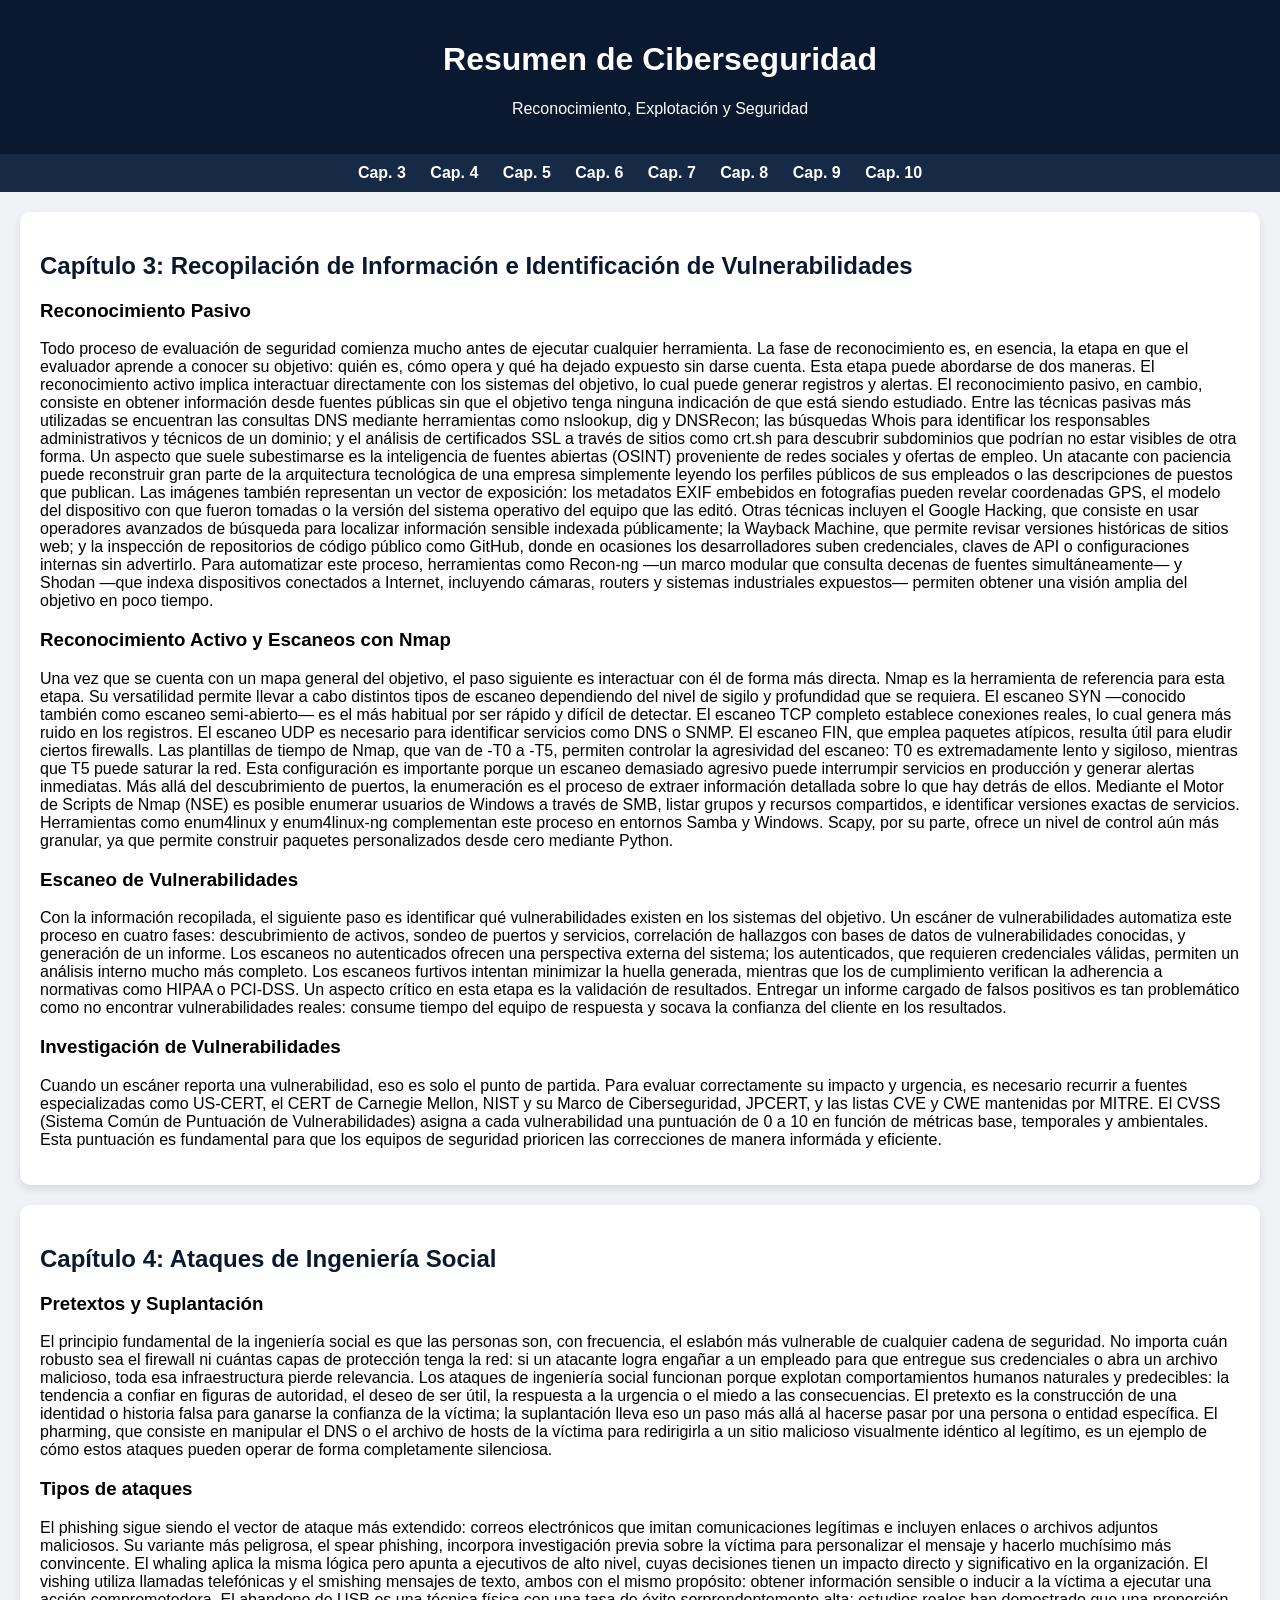
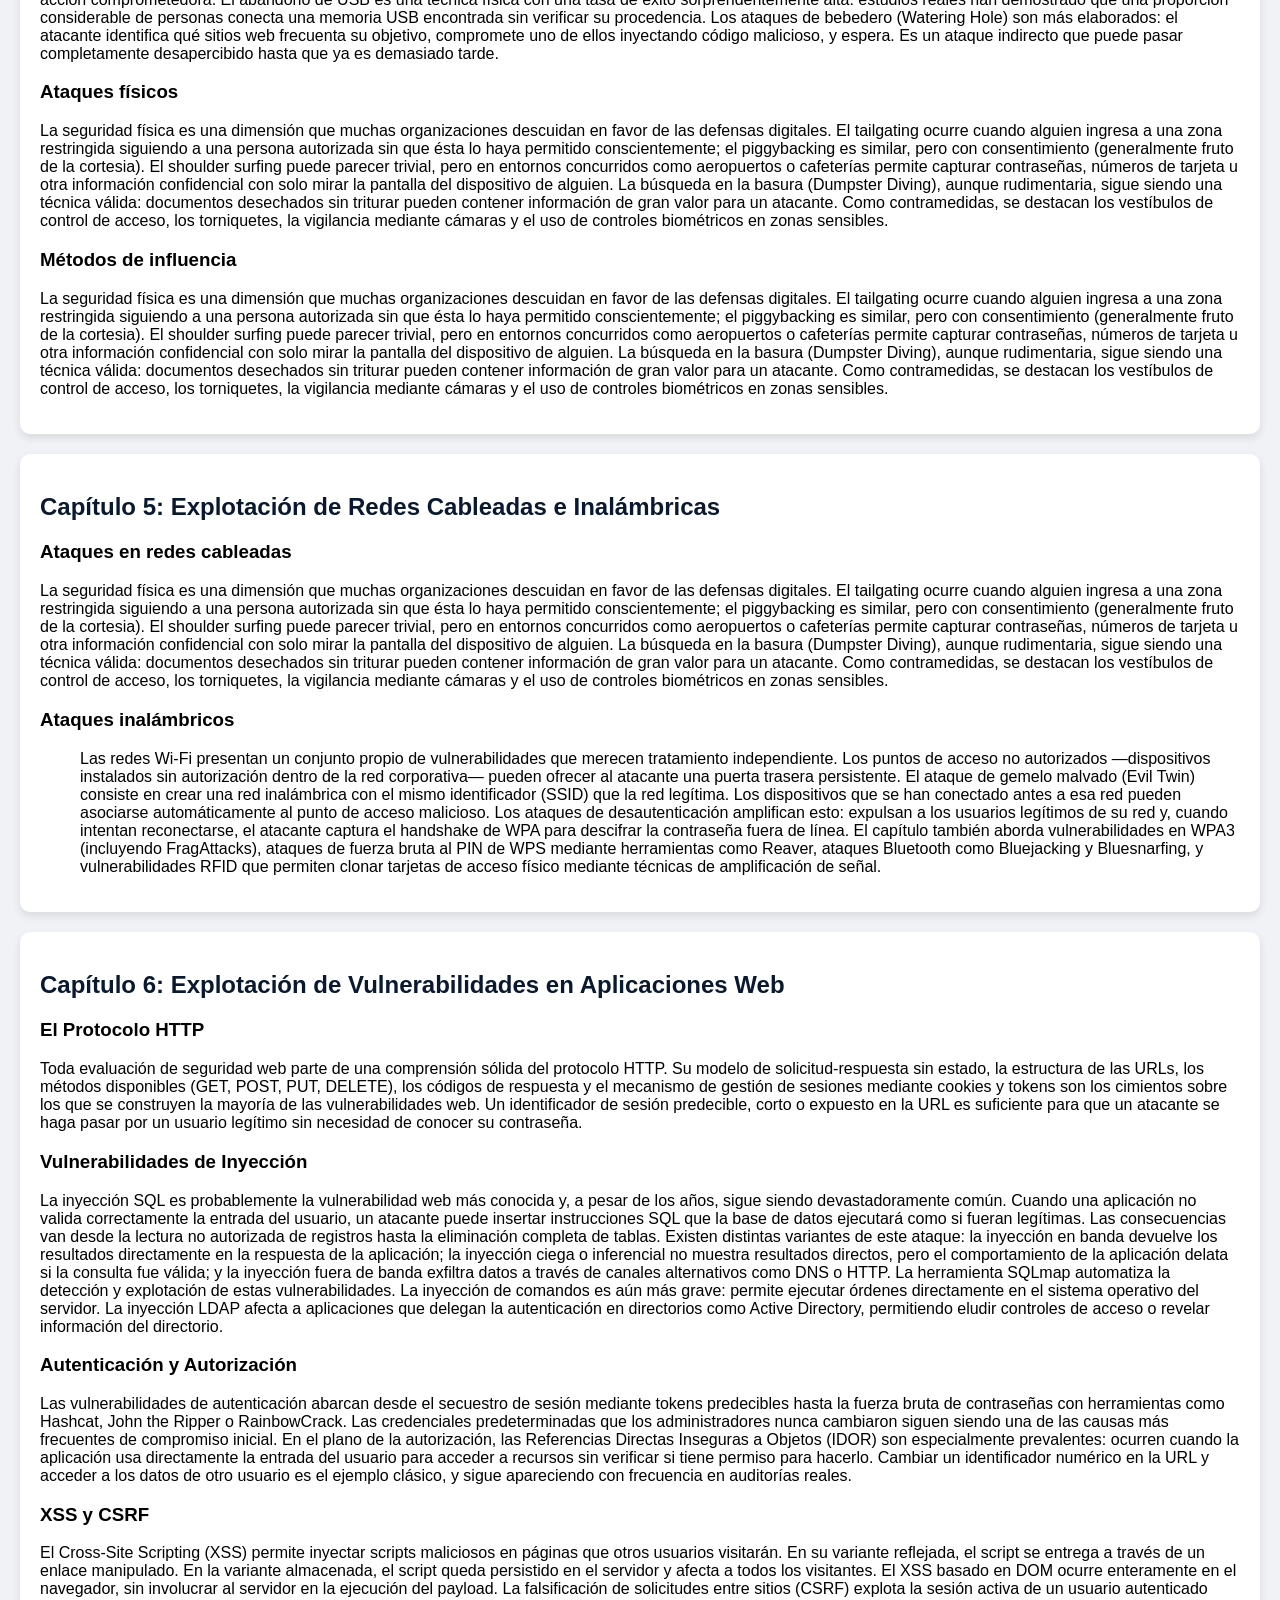
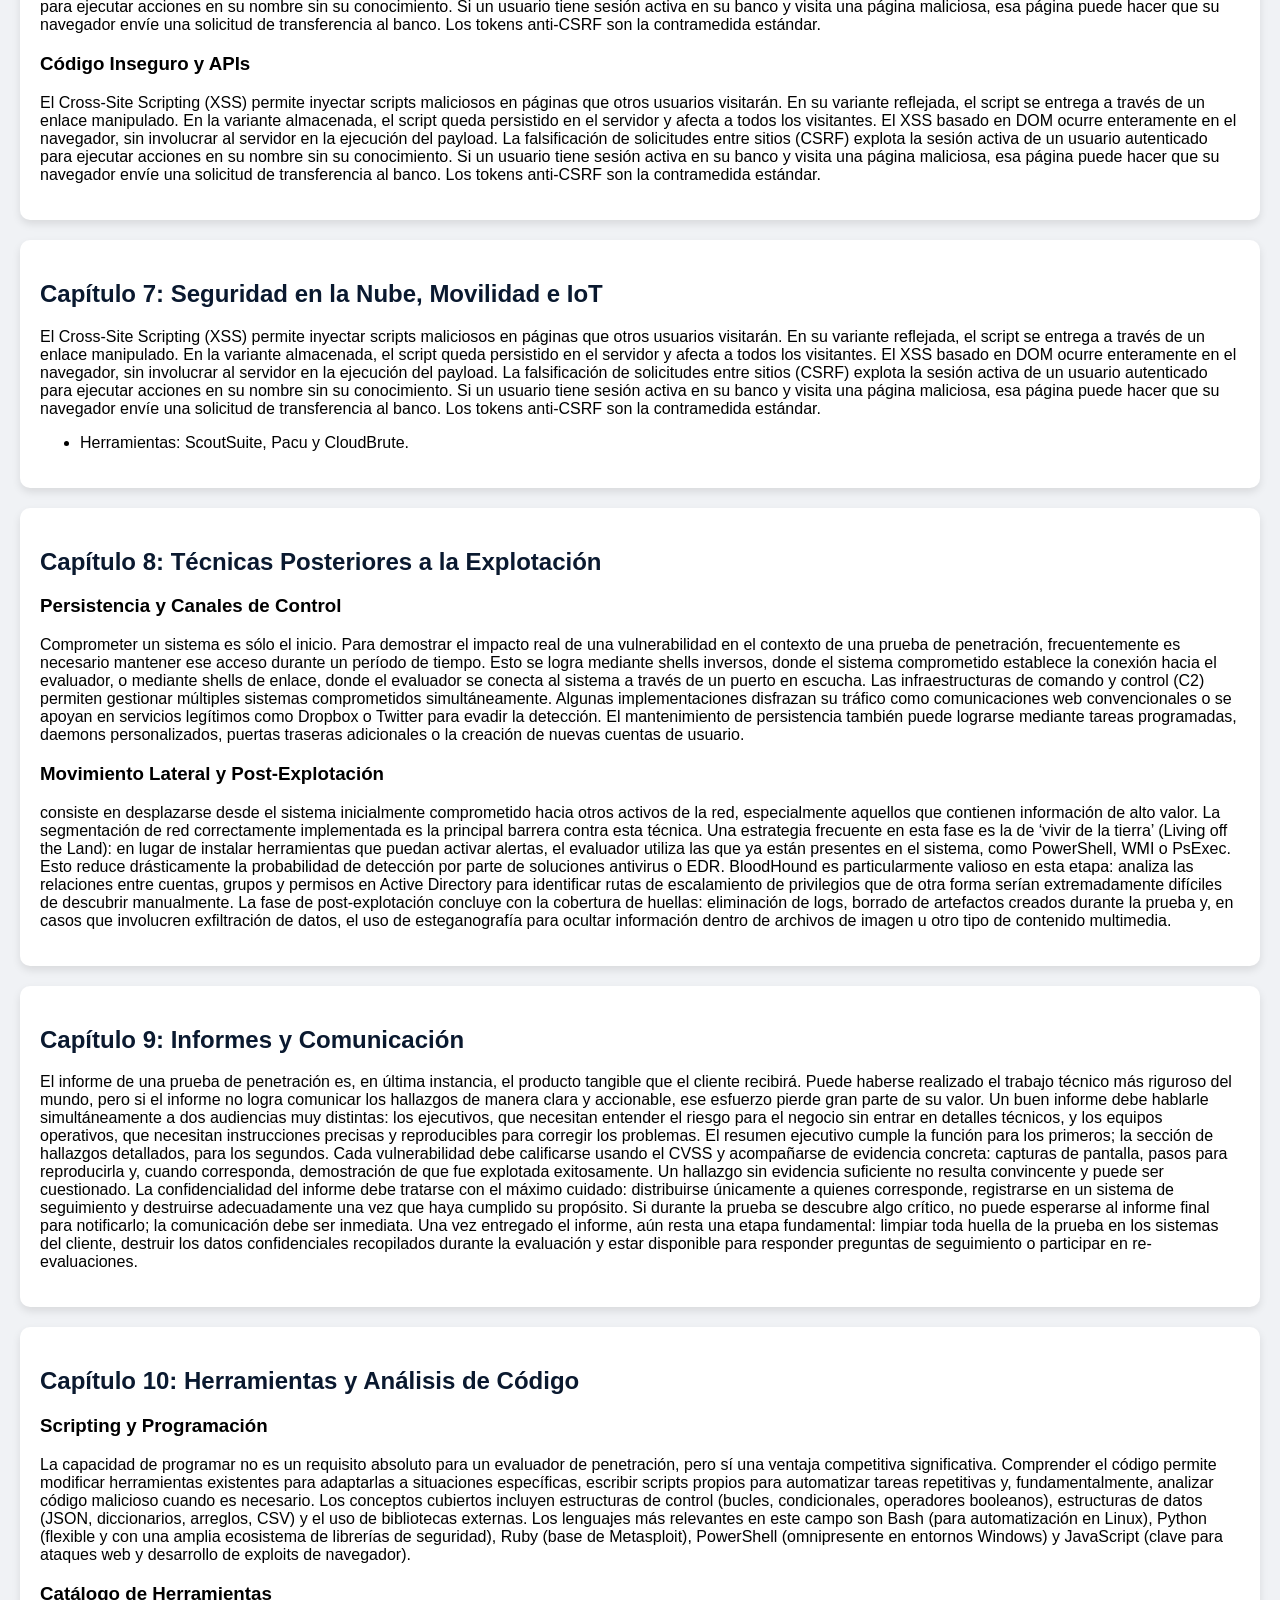
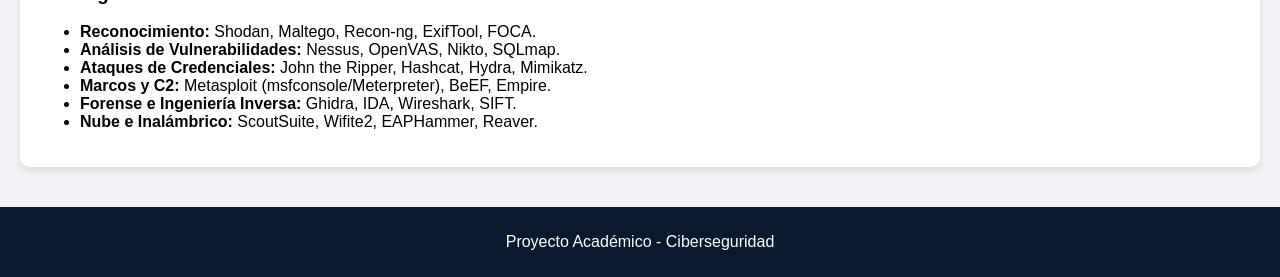
<file: index.html>
<!DOCTYPE html>
<html lang="es">
<head>
    <meta charset="UTF-8">
    <title>Resumen de Ciberseguridad</title>
    <link rel="stylesheet" href="styles.css">
</head>
<body>

<header>
    <h1>Resumen de Ciberseguridad</h1>
    <p>Reconocimiento, Explotación y Seguridad</p>
</header>

<nav>
    <a href="#cap3">Cap. 3</a>
    <a href="#cap4">Cap. 4</a>
    <a href="#cap5">Cap. 5</a>
    <a href="#cap6">Cap. 6</a>
    <a href="#cap7">Cap. 7</a>
    <a href="#cap8">Cap. 8</a>
    <a href="#cap9">Cap. 9</a>
    <a href="#cap10">Cap. 10</a>
</nav>

<main>

<section id="cap3" class="card">
    <h2>Capítulo 3: Recopilación de Información e Identificación de Vulnerabilidades</h2>

    <h3>Reconocimiento Pasivo</h3>
    <p>Todo proceso de evaluación de seguridad comienza mucho antes de ejecutar cualquier herramienta. La fase de reconocimiento es, en esencia, la etapa en que el evaluador aprende a conocer su objetivo: quién es, cómo opera y qué ha dejado expuesto sin darse cuenta.
Esta etapa puede abordarse de dos maneras. El reconocimiento activo implica interactuar directamente con los sistemas del objetivo, lo cual puede generar registros y alertas. El reconocimiento pasivo, en cambio, consiste en obtener información desde fuentes públicas sin que el objetivo tenga ninguna indicación de que está siendo estudiado.
Entre las técnicas pasivas más utilizadas se encuentran las consultas DNS mediante herramientas como nslookup, dig y DNSRecon; las búsquedas Whois para identificar los responsables administrativos y técnicos de un dominio; y el análisis de certificados SSL a través de sitios como crt.sh para descubrir subdominios que podrían no estar visibles de otra forma.
Un aspecto que suele subestimarse es la inteligencia de fuentes abiertas (OSINT) proveniente de redes sociales y ofertas de empleo. Un atacante con paciencia puede reconstruir gran parte de la arquitectura tecnológica de una empresa simplemente leyendo los perfiles públicos de sus empleados o las descripciones de puestos que publican. Las imágenes también representan un vector de exposición: los metadatos EXIF embebidos en fotografias pueden revelar coordenadas GPS, el modelo del dispositivo con que fueron tomadas o la versión del sistema operativo del equipo que las editó.
Otras técnicas incluyen el Google Hacking, que consiste en usar operadores avanzados de búsqueda para localizar información sensible indexada públicamente; la Wayback Machine, que permite revisar versiones históricas de sitios web; y la inspección de repositorios de código público como GitHub, donde en ocasiones los desarrolladores suben credenciales, claves de API o configuraciones internas sin advertirlo.
Para automatizar este proceso, herramientas como Recon-ng —un marco modular que consulta decenas de fuentes simultáneamente— y Shodan —que indexa dispositivos conectados a Internet, incluyendo cámaras, routers y sistemas industriales expuestos— permiten obtener una visión amplia del objetivo en poco tiempo.
</p>

   
    <h3>Reconocimiento Activo y Escaneos con Nmap</h3>
    <p>Una vez que se cuenta con un mapa general del objetivo, el paso siguiente es interactuar con él de forma más directa. Nmap es la herramienta de referencia para esta etapa. Su versatilidad permite llevar a cabo distintos tipos de escaneo dependiendo del nivel de sigilo y profundidad que se requiera.
El escaneo SYN —conocido también como escaneo semi-abierto— es el más habitual por ser rápido y difícil de detectar. El escaneo TCP completo establece conexiones reales, lo cual genera más ruido en los registros. El escaneo UDP es necesario para identificar servicios como DNS o SNMP. El escaneo FIN, que emplea paquetes atípicos, resulta útil para eludir ciertos firewalls.
Las plantillas de tiempo de Nmap, que van de -T0 a -T5, permiten controlar la agresividad del escaneo: T0 es extremadamente lento y sigiloso, mientras que T5 puede saturar la red. Esta configuración es importante porque un escaneo demasiado agresivo puede interrumpir servicios en producción y generar alertas inmediatas.
Más allá del descubrimiento de puertos, la enumeración es el proceso de extraer información detallada sobre lo que hay detrás de ellos. Mediante el Motor de Scripts de Nmap (NSE) es posible enumerar usuarios de Windows a través de SMB, listar grupos y recursos compartidos, e identificar versiones exactas de servicios.
Herramientas como enum4linux y enum4linux-ng complementan este proceso en entornos Samba y Windows. Scapy, por su parte, ofrece un nivel de control aún más granular, ya que permite construir paquetes personalizados desde cero mediante Python.
</p>
   

    <h3>Escaneo de Vulnerabilidades</h3>
    <p>Con la información recopilada, el siguiente paso es identificar qué vulnerabilidades existen en los sistemas del objetivo. Un escáner de vulnerabilidades automatiza este proceso en cuatro fases: descubrimiento de activos, sondeo de puertos y servicios, correlación de hallazgos con bases de datos de vulnerabilidades conocidas, y generación de un informe.
Los escaneos no autenticados ofrecen una perspectiva externa del sistema; los autenticados, que requieren credenciales válidas, permiten un análisis interno mucho más completo. Los escaneos furtivos intentan minimizar la huella generada, mientras que los de cumplimiento verifican la adherencia a normativas como HIPAA o PCI-DSS.
Un aspecto crítico en esta etapa es la validación de resultados. Entregar un informe cargado de falsos positivos es tan problemático como no encontrar vulnerabilidades reales: consume tiempo del equipo de respuesta y socava la confianza del cliente en los resultados.
</p>


    <h3>Investigación de Vulnerabilidades</h3>
    <p>Cuando un escáner reporta una vulnerabilidad, eso es solo el punto de partida. Para evaluar correctamente su impacto y urgencia, es necesario recurrir a fuentes especializadas como US-CERT, el CERT de Carnegie Mellon, NIST y su Marco de Ciberseguridad, JPCERT, y las listas CVE y CWE mantenidas por MITRE.
El CVSS (Sistema Común de Puntuación de Vulnerabilidades) asigna a cada vulnerabilidad una puntuación de 0 a 10 en función de métricas base, temporales y ambientales. Esta puntuación es fundamental para que los equipos de seguridad prioricen las correcciones de manera informáda y eficiente.
</p>

</section>

<section id="cap4" class="card">
    <h2>Capítulo 4: Ataques de Ingeniería Social</h2>

    <h3>Pretextos y Suplantación</h3>
    <p>El principio fundamental de la ingeniería social es que las personas son, con frecuencia, el eslabón más vulnerable de cualquier cadena de seguridad. No importa cuán robusto sea el firewall ni cuántas capas de protección tenga la red: si un atacante logra engañar a un empleado para que entregue sus credenciales o abra un archivo malicioso, toda esa infraestructura pierde relevancia.
Los ataques de ingeniería social funcionan porque explotan comportamientos humanos naturales y predecibles: la tendencia a confiar en figuras de autoridad, el deseo de ser útil, la respuesta a la urgencia o el miedo a las consecuencias. El pretexto es la construcción de una identidad o historia falsa para ganarse la confianza de la víctima; la suplantación lleva eso un paso más allá al hacerse pasar por una persona o entidad específica.
El pharming, que consiste en manipular el DNS o el archivo de hosts de la víctima para redirigirla a un sitio malicioso visualmente idéntico al legítimo, es un ejemplo de cómo estos ataques pueden operar de forma completamente silenciosa.</p>
   

    <h3>Tipos de ataques</h3>
<p>El phishing sigue siendo el vector de ataque más extendido: correos electrónicos que imitan comunicaciones legítimas e incluyen enlaces o archivos adjuntos maliciosos. Su variante más peligrosa, el spear phishing, incorpora investigación previa sobre la víctima para personalizar el mensaje y hacerlo muchísimo más convincente. El whaling aplica la misma lógica pero apunta a ejecutivos de alto nivel, cuyas decisiones tienen un impacto directo y significativo en la organización.
El vishing utiliza llamadas telefónicas y el smishing mensajes de texto, ambos con el mismo propósito: obtener información sensible o inducir a la víctima a ejecutar una acción comprometedora. El abandono de USB es una técnica física con una tasa de éxito sorprendentemente alta: estudios reales han demostrado que una proporción considerable de personas conecta una memoria USB encontrada sin verificar su procedencia.
Los ataques de bebedero (Watering Hole) son más elaborados: el atacante identifica qué sitios web frecuenta su objetivo, compromete uno de ellos inyectando código malicioso, y espera. Es un ataque indirecto que puede pasar completamente desapercibido hasta que ya es demasiado tarde.
</p>

    <h3>Ataques físicos</h3>
<p>La seguridad física es una dimensión que muchas organizaciones descuidan en favor de las defensas digitales. El tailgating ocurre cuando alguien ingresa a una zona restringida siguiendo a una persona autorizada sin que ésta lo haya permitido conscientemente; el piggybacking es similar, pero con consentimiento (generalmente fruto de la cortesia).
El shoulder surfing puede parecer trivial, pero en entornos concurridos como aeropuertos o cafeterías permite capturar contraseñas, números de tarjeta u otra información confidencial con solo mirar la pantalla del dispositivo de alguien. La búsqueda en la basura (Dumpster Diving), aunque rudimentaria, sigue siendo una técnica válida: documentos desechados sin triturar pueden contener información de gran valor para un atacante.
Como contramedidas, se destacan los vestíbulos de control de acceso, los torniquetes, la vigilancia mediante cámaras y el uso de controles biométricos en zonas sensibles.</p>

    <h3>Métodos de influencia</h3>
  <p>La seguridad física es una dimensión que muchas organizaciones descuidan en favor de las defensas digitales. El tailgating ocurre cuando alguien ingresa a una zona restringida siguiendo a una persona autorizada sin que ésta lo haya permitido conscientemente; el piggybacking es similar, pero con consentimiento (generalmente fruto de la cortesia).
El shoulder surfing puede parecer trivial, pero en entornos concurridos como aeropuertos o cafeterías permite capturar contraseñas, números de tarjeta u otra información confidencial con solo mirar la pantalla del dispositivo de alguien. La búsqueda en la basura (Dumpster Diving), aunque rudimentaria, sigue siendo una técnica válida: documentos desechados sin triturar pueden contener información de gran valor para un atacante.
Como contramedidas, se destacan los vestíbulos de control de acceso, los torniquetes, la vigilancia mediante cámaras y el uso de controles biométricos en zonas sensibles.
</p>
</section>

<section id="cap5" class="card">
    <h2>Capítulo 5: Explotación de Redes Cableadas e Inalámbricas</h2>

    <h3>Ataques en redes cableadas</h3>
<p>La seguridad física es una dimensión que muchas organizaciones descuidan en favor de las defensas digitales. El tailgating ocurre cuando alguien ingresa a una zona restringida siguiendo a una persona autorizada sin que ésta lo haya permitido conscientemente; el piggybacking es similar, pero con consentimiento (generalmente fruto de la cortesia).
El shoulder surfing puede parecer trivial, pero en entornos concurridos como aeropuertos o cafeterías permite capturar contraseñas, números de tarjeta u otra información confidencial con solo mirar la pantalla del dispositivo de alguien. La búsqueda en la basura (Dumpster Diving), aunque rudimentaria, sigue siendo una técnica válida: documentos desechados sin triturar pueden contener información de gran valor para un atacante.
Como contramedidas, se destacan los vestíbulos de control de acceso, los torniquetes, la vigilancia mediante cámaras y el uso de controles biométricos en zonas sensibles.
</p>
 
    <h3>Ataques inalámbricos</h3>
    <ul>
    <p>Las redes Wi-Fi presentan un conjunto propio de vulnerabilidades que merecen tratamiento independiente. Los puntos de acceso no autorizados —dispositivos instalados sin autorización dentro de la red corporativa— pueden ofrecer al atacante una puerta trasera persistente.
El ataque de gemelo malvado (Evil Twin) consiste en crear una red inalámbrica con el mismo identificador (SSID) que la red legítima. Los dispositivos que se han conectado antes a esa red pueden asociarse automáticamente al punto de acceso malicioso. Los ataques de desautenticación amplifican esto: expulsan a los usuarios legítimos de su red y, cuando intentan reconectarse, el atacante captura el handshake de WPA para descifrar la contraseña fuera de línea.
El capítulo también aborda vulnerabilidades en WPA3 (incluyendo FragAttacks), ataques de fuerza bruta al PIN de WPS mediante herramientas como Reaver, ataques Bluetooth como Bluejacking y Bluesnarfing, y vulnerabilidades RFID que permiten clonar tarjetas de acceso físico mediante técnicas de amplificación de señal.
</p>
</section>

<section id="cap6" class="card">
    <h2>Capítulo 6: Explotación de Vulnerabilidades en Aplicaciones Web</h2>

    <h3>El Protocolo HTTP </h3>
<p>Toda evaluación de seguridad web parte de una comprensión sólida del protocolo HTTP. Su modelo de solicitud-respuesta sin estado, la estructura de las URLs, los métodos disponibles (GET, POST, PUT, DELETE), los códigos de respuesta y el mecanismo de gestión de sesiones mediante cookies y tokens son los cimientos sobre los que se construyen la mayoría de las vulnerabilidades web. Un identificador de sesión predecible, corto o expuesto en la URL es suficiente para que un atacante se haga pasar por un usuario legítimo sin necesidad de conocer su contraseña.</p>
    <h3>Vulnerabilidades de Inyección</h3>
    <p>La inyección SQL es probablemente la vulnerabilidad web más conocida y, a pesar de los años, sigue siendo devastadoramente común. Cuando una aplicación no valida correctamente la entrada del usuario, un atacante puede insertar instrucciones SQL que la base de datos ejecutará como si fueran legítimas. Las consecuencias van desde la lectura no autorizada de registros hasta la eliminación completa de tablas.
Existen distintas variantes de este ataque: la inyección en banda devuelve los resultados directamente en la respuesta de la aplicación; la inyección ciega o inferencial no muestra resultados directos, pero el comportamiento de la aplicación delata si la consulta fue válida; y la inyección fuera de banda exfiltra datos a través de canales alternativos como DNS o HTTP. La herramienta SQLmap automatiza la detección y explotación de estas vulnerabilidades.
La inyección de comandos es aún más grave: permite ejecutar órdenes directamente en el sistema operativo del servidor. La inyección LDAP afecta a aplicaciones que delegan la autenticación en directorios como Active Directory, permitiendo eludir controles de acceso o revelar información del directorio.
</p>

    <h3>Autenticación y Autorización</h3>
    <p>Las vulnerabilidades de autenticación abarcan desde el secuestro de sesión mediante tokens predecibles hasta la fuerza bruta de contraseñas con herramientas como Hashcat, John the Ripper o RainbowCrack. Las credenciales predeterminadas que los administradores nunca cambiaron siguen siendo una de las causas más frecuentes de compromiso inicial.
En el plano de la autorización, las Referencias Directas Inseguras a Objetos (IDOR) son especialmente prevalentes: ocurren cuando la aplicación usa directamente la entrada del usuario para acceder a recursos sin verificar si tiene permiso para hacerlo. Cambiar un identificador numérico en la URL y acceder a los datos de otro usuario es el ejemplo clásico, y sigue apareciendo con frecuencia en auditorías reales.
</p>

    <h3>XSS y CSRF</h3>
   <p>El Cross-Site Scripting (XSS) permite inyectar scripts maliciosos en páginas que otros usuarios visitarán. En su variante reflejada, el script se entrega a través de un enlace manipulado. En la variante almacenada, el script queda persistido en el servidor y afecta a todos los visitantes. El XSS basado en DOM ocurre enteramente en el navegador, sin involucrar al servidor en la ejecución del payload.
La falsificación de solicitudes entre sitios (CSRF) explota la sesión activa de un usuario autenticado para ejecutar acciones en su nombre sin su conocimiento. Si un usuario tiene sesión activa en su banco y visita una página maliciosa, esa página puede hacer que su navegador envíe una solicitud de transferencia al banco. Los tokens anti-CSRF son la contramedida estándar.</p>

    <h3>Código Inseguro y APIs</h3>
    <p>El Cross-Site Scripting (XSS) permite inyectar scripts maliciosos en páginas que otros usuarios visitarán. En su variante reflejada, el script se entrega a través de un enlace manipulado. En la variante almacenada, el script queda persistido en el servidor y afecta a todos los visitantes. El XSS basado en DOM ocurre enteramente en el navegador, sin involucrar al servidor en la ejecución del payload.
La falsificación de solicitudes entre sitios (CSRF) explota la sesión activa de un usuario autenticado para ejecutar acciones en su nombre sin su conocimiento. Si un usuario tiene sesión activa en su banco y visita una página maliciosa, esa página puede hacer que su navegador envíe una solicitud de transferencia al banco. Los tokens anti-CSRF son la contramedida estándar.
</p>
</section>

<section id="cap7" class="card">
    <h2>Capítulo 7: Seguridad en la Nube, Movilidad e IoT</h2>
    <p>El Cross-Site Scripting (XSS) permite inyectar scripts maliciosos en páginas que otros usuarios visitarán. En su variante reflejada, el script se entrega a través de un enlace manipulado. En la variante almacenada, el script queda persistido en el servidor y afecta a todos los visitantes. El XSS basado en DOM ocurre enteramente en el navegador, sin involucrar al servidor en la ejecución del payload.
La falsificación de solicitudes entre sitios (CSRF) explota la sesión activa de un usuario autenticado para ejecutar acciones en su nombre sin su conocimiento. Si un usuario tiene sesión activa en su banco y visita una página maliciosa, esa página puede hacer que su navegador envíe una solicitud de transferencia al banco. Los tokens anti-CSRF son la contramedida estándar.
</p>
    <ul>
        <li>Herramientas: ScoutSuite, Pacu y CloudBrute.</li>
    </ul>
</section>

<section id="cap8" class="card">
    <h2>Capítulo 8: Técnicas Posteriores a la Explotación</h2>

    <h3>Persistencia y Canales de Control</h3>
    <p>Comprometer un sistema es sólo el inicio. Para demostrar el impacto real de una vulnerabilidad en el contexto de una prueba de penetración, frecuentemente es necesario mantener ese acceso durante un período de tiempo. Esto se logra mediante shells inversos, donde el sistema comprometido establece la conexión hacia el evaluador, o mediante shells de enlace, donde el evaluador se conecta al sistema a través de un puerto en escucha.
Las infraestructuras de comando y control (C2) permiten gestionar múltiples sistemas comprometidos simultáneamente. Algunas implementaciones disfrazan su tráfico como comunicaciones web convencionales o se apoyan en servicios legítimos como Dropbox o Twitter para evadir la detección. El mantenimiento de persistencia también puede lograrse mediante tareas programadas, daemons personalizados, puertas traseras adicionales o la creación de nuevas cuentas de usuario.
</p>
    <h3>Movimiento Lateral y Post-Explotación</h3>
    <p>consiste en desplazarse desde el sistema inicialmente comprometido hacia otros activos de la red, especialmente aquellos que contienen información de alto valor. La segmentación de red correctamente implementada es la principal barrera contra esta técnica.
Una estrategia frecuente en esta fase es la de ‘vivir de la tierra’ (Living off the Land): en lugar de instalar herramientas que puedan activar alertas, el evaluador utiliza las que ya están presentes en el sistema, como PowerShell, WMI o PsExec. Esto reduce drásticamente la probabilidad de detección por parte de soluciones antivirus o EDR.
BloodHound es particularmente valioso en esta etapa: analiza las relaciones entre cuentas, grupos y permisos en Active Directory para identificar rutas de escalamiento de privilegios que de otra forma serían extremadamente difíciles de descubrir manualmente. La fase de post-explotación concluye con la cobertura de huellas: eliminación de logs, borrado de artefactos creados durante la prueba y, en casos que involucren exfiltración de datos, el uso de esteganografía para ocultar información dentro de archivos de imagen u otro tipo de contenido multimedia.
</p>
</section>

<section id="cap9" class="card">
    <h2>Capítulo 9: Informes y Comunicación</h2>
    <p>El informe de una prueba de penetración es, en última instancia, el producto tangible que el cliente recibirá. Puede haberse realizado el trabajo técnico más riguroso del mundo, pero si el informe no logra comunicar los hallazgos de manera clara y accionable, ese esfuerzo pierde gran parte de su valor.
Un buen informe debe hablarle simultáneamente a dos audiencias muy distintas: los ejecutivos, que necesitan entender el riesgo para el negocio sin entrar en detalles técnicos, y los equipos operativos, que necesitan instrucciones precisas y reproducibles para corregir los problemas. El resumen ejecutivo cumple la función para los primeros; la sección de hallazgos detallados, para los segundos.
Cada vulnerabilidad debe calificarse usando el CVSS y acompañarse de evidencia concreta: capturas de pantalla, pasos para reproducirla y, cuando corresponda, demostración de que fue explotada exitosamente. Un hallazgo sin evidencia suficiente no resulta convincente y puede ser cuestionado.
La confidencialidad del informe debe tratarse con el máximo cuidado: distribuirse únicamente a quienes corresponde, registrarse en un sistema de seguimiento y destruirse adecuadamente una vez que haya cumplido su propósito. Si durante la prueba se descubre algo crítico, no puede esperarse al informe final para notificarlo; la comunicación debe ser inmediata.
Una vez entregado el informe, aún resta una etapa fundamental: limpiar toda huella de la prueba en los sistemas del cliente, destruir los datos confidenciales recopilados durante la evaluación y estar disponible para responder preguntas de seguimiento o participar en re-evaluaciones.
</p>
</section>

<section id="cap10" class="card">
    <h2>Capítulo 10: Herramientas y Análisis de Código</h2>

    <h3>Scripting y Programación</h3>
    <p>La capacidad de programar no es un requisito absoluto para un evaluador de penetración, pero sí una ventaja competitiva significativa. Comprender el código permite modificar herramientas existentes para adaptarlas a situaciones específicas, escribir scripts propios para automatizar tareas repetitivas y, fundamentalmente, analizar código malicioso cuando es necesario.
Los conceptos cubiertos incluyen estructuras de control (bucles, condicionales, operadores booleanos), estructuras de datos (JSON, diccionarios, arreglos, CSV) y el uso de bibliotecas externas. Los lenguajes más relevantes en este campo son Bash (para automatización en Linux), Python (flexible y con una amplia ecosistema de librerías de seguridad), Ruby (base de Metasploit), PowerShell (omnipresente en entornos Windows) y JavaScript (clave para ataques web y desarrollo de exploits de navegador).
</p>
    <h3>Catálogo de Herramientas</h3>
    <ul>
        <li><strong>Reconocimiento:</strong> Shodan, Maltego, Recon-ng, ExifTool, FOCA.</li>
        <li><strong>Análisis de Vulnerabilidades:</strong> Nessus, OpenVAS, Nikto, SQLmap.</li>
        <li><strong>Ataques de Credenciales:</strong> John the Ripper, Hashcat, Hydra, Mimikatz.</li>
        <li><strong>Marcos y C2:</strong> Metasploit (msfconsole/Meterpreter), BeEF, Empire.</li>
        <li><strong>Forense e Ingeniería Inversa:</strong> Ghidra, IDA, Wireshark, SIFT.</li>
        <li><strong>Nube e Inalámbrico:</strong> ScoutSuite, Wifite2, EAPHammer, Reaver.</li>
    </ul>
</section>

</main>

<footer>
    <p>Proyecto Académico - Ciberseguridad</p>
</footer>

</body>
</html>
</file>
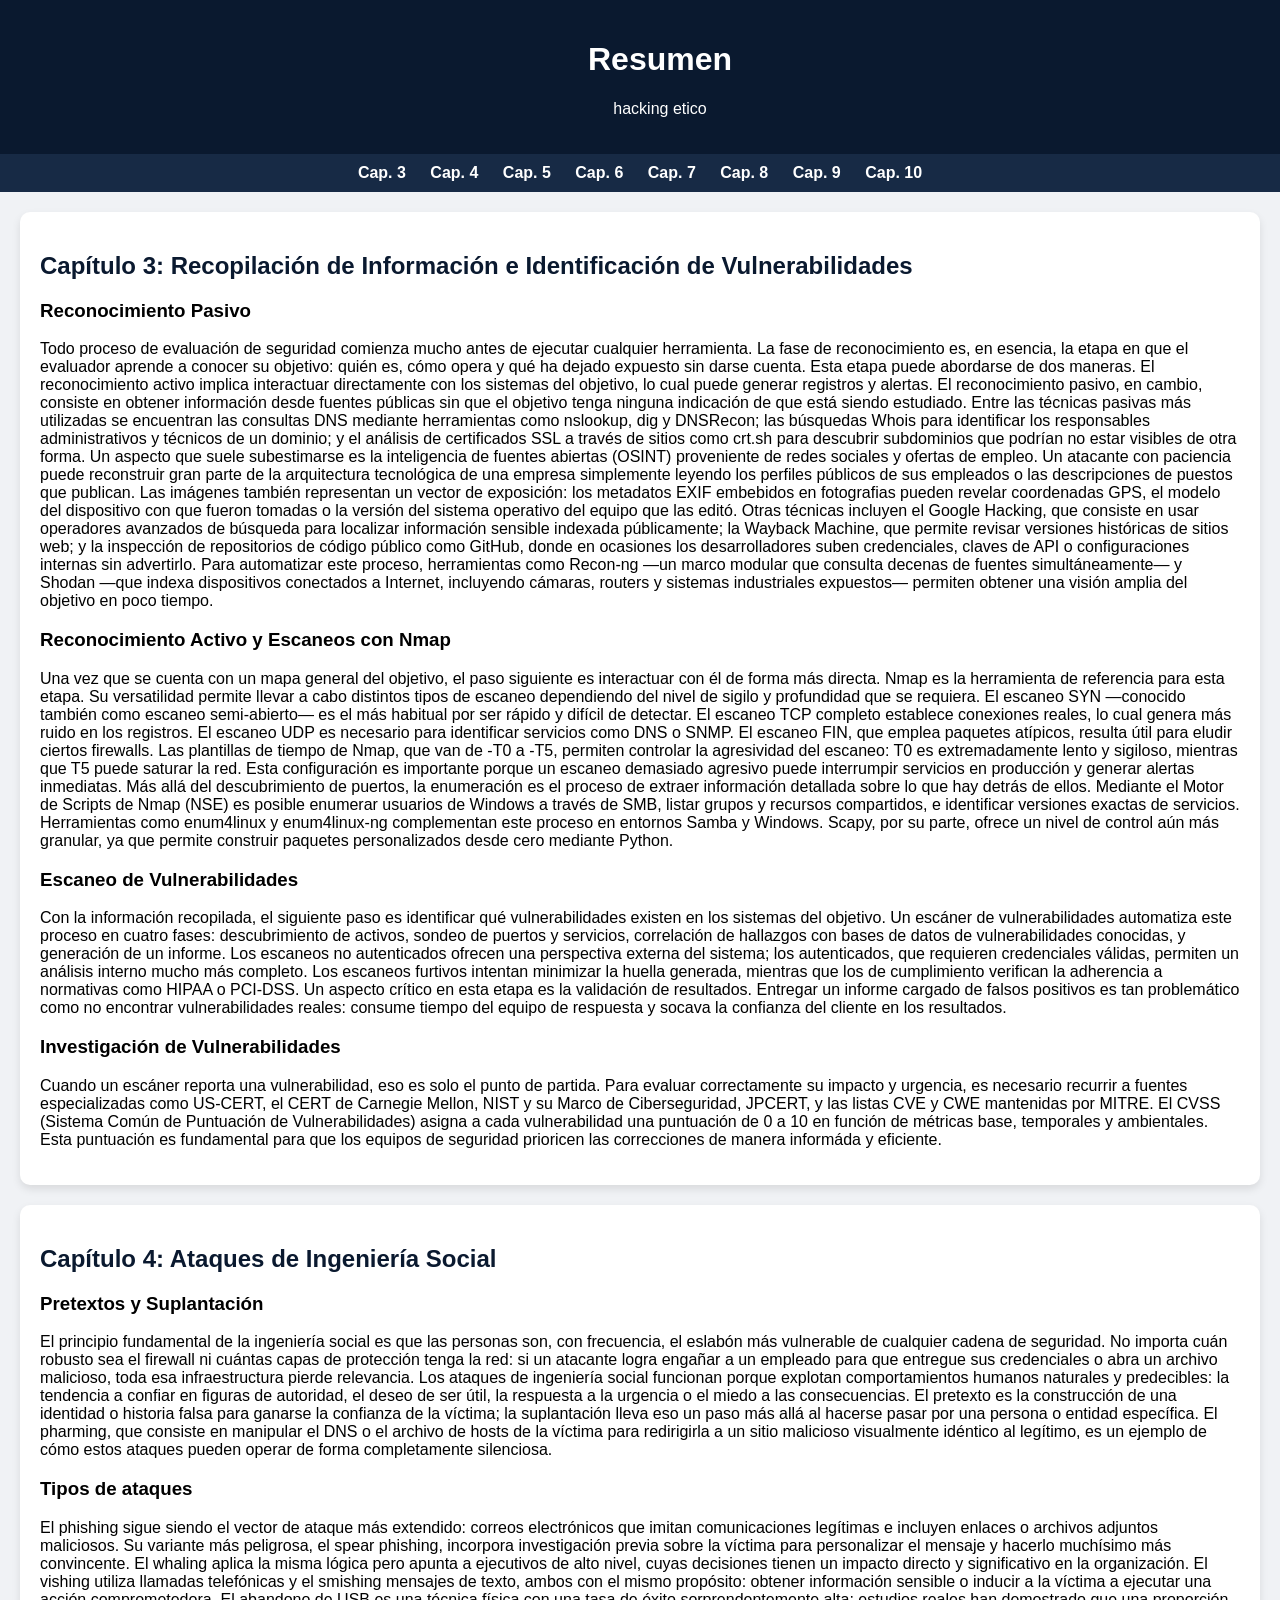
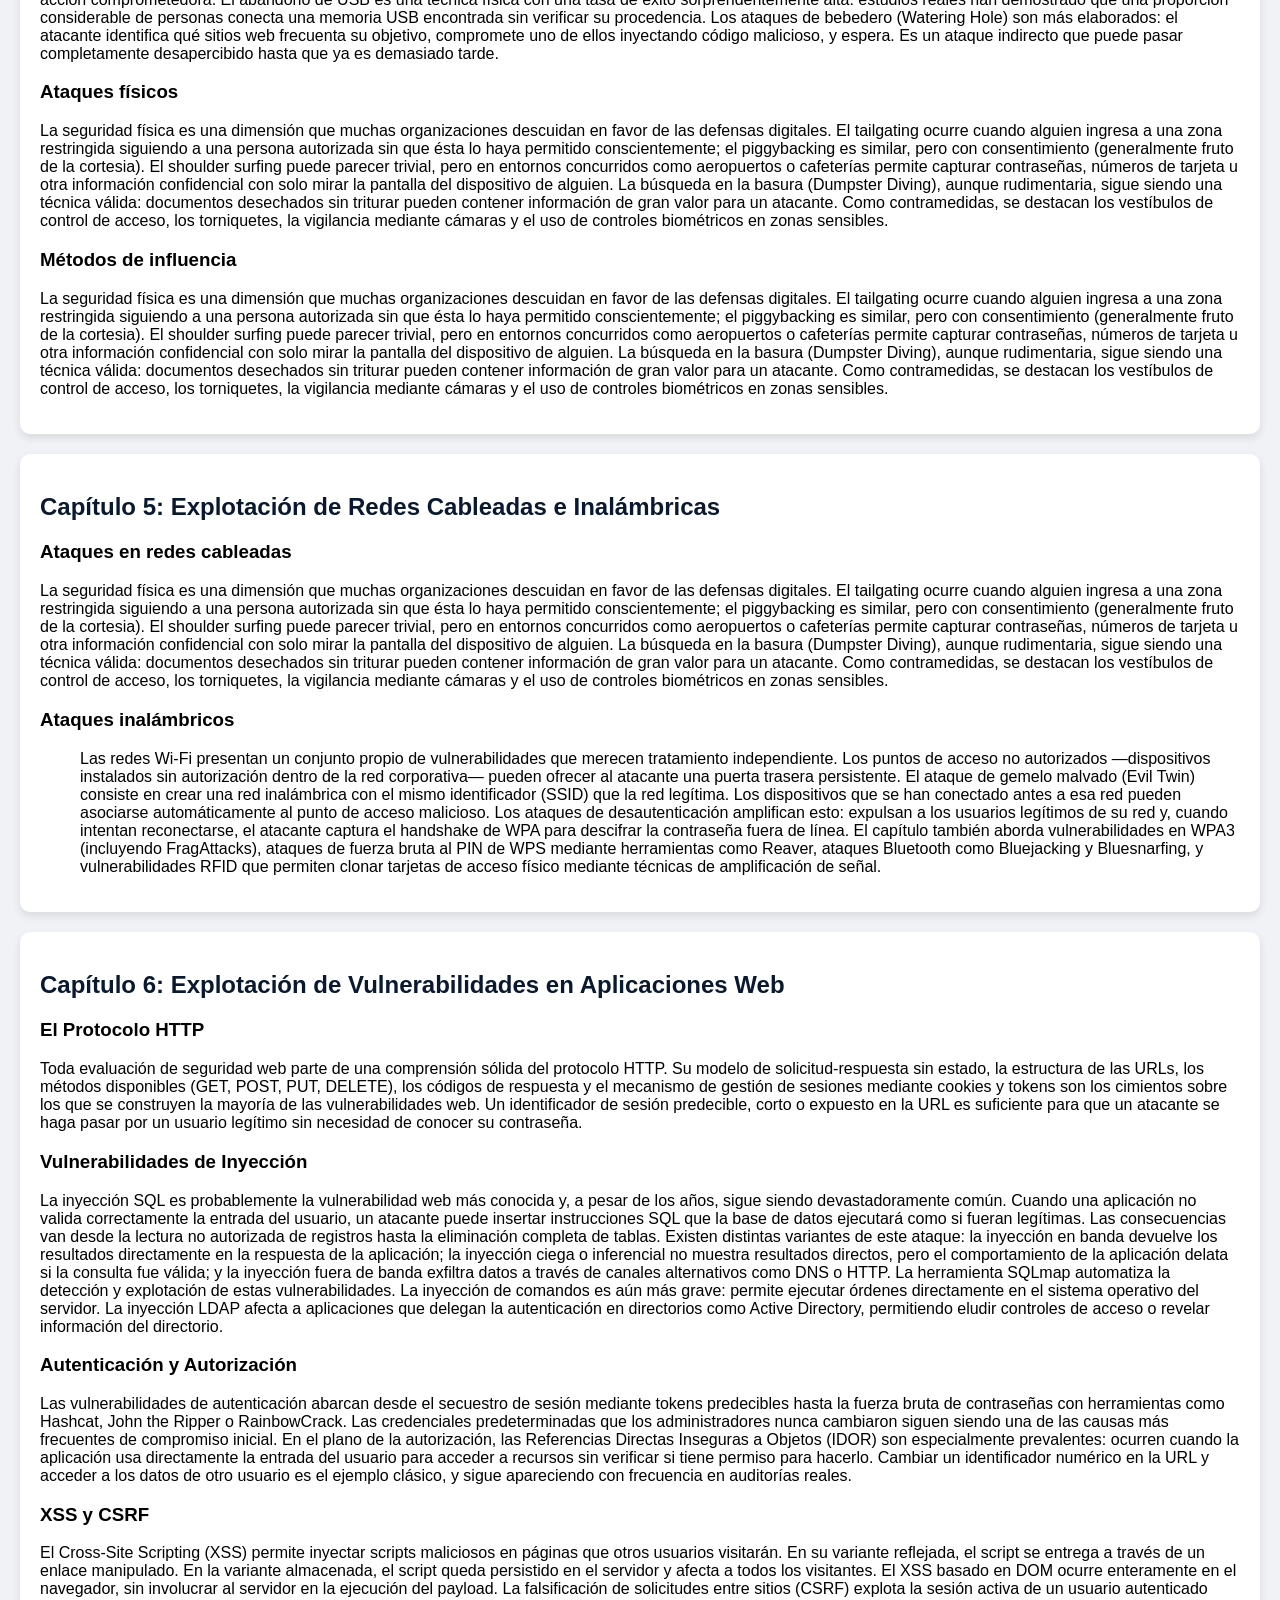
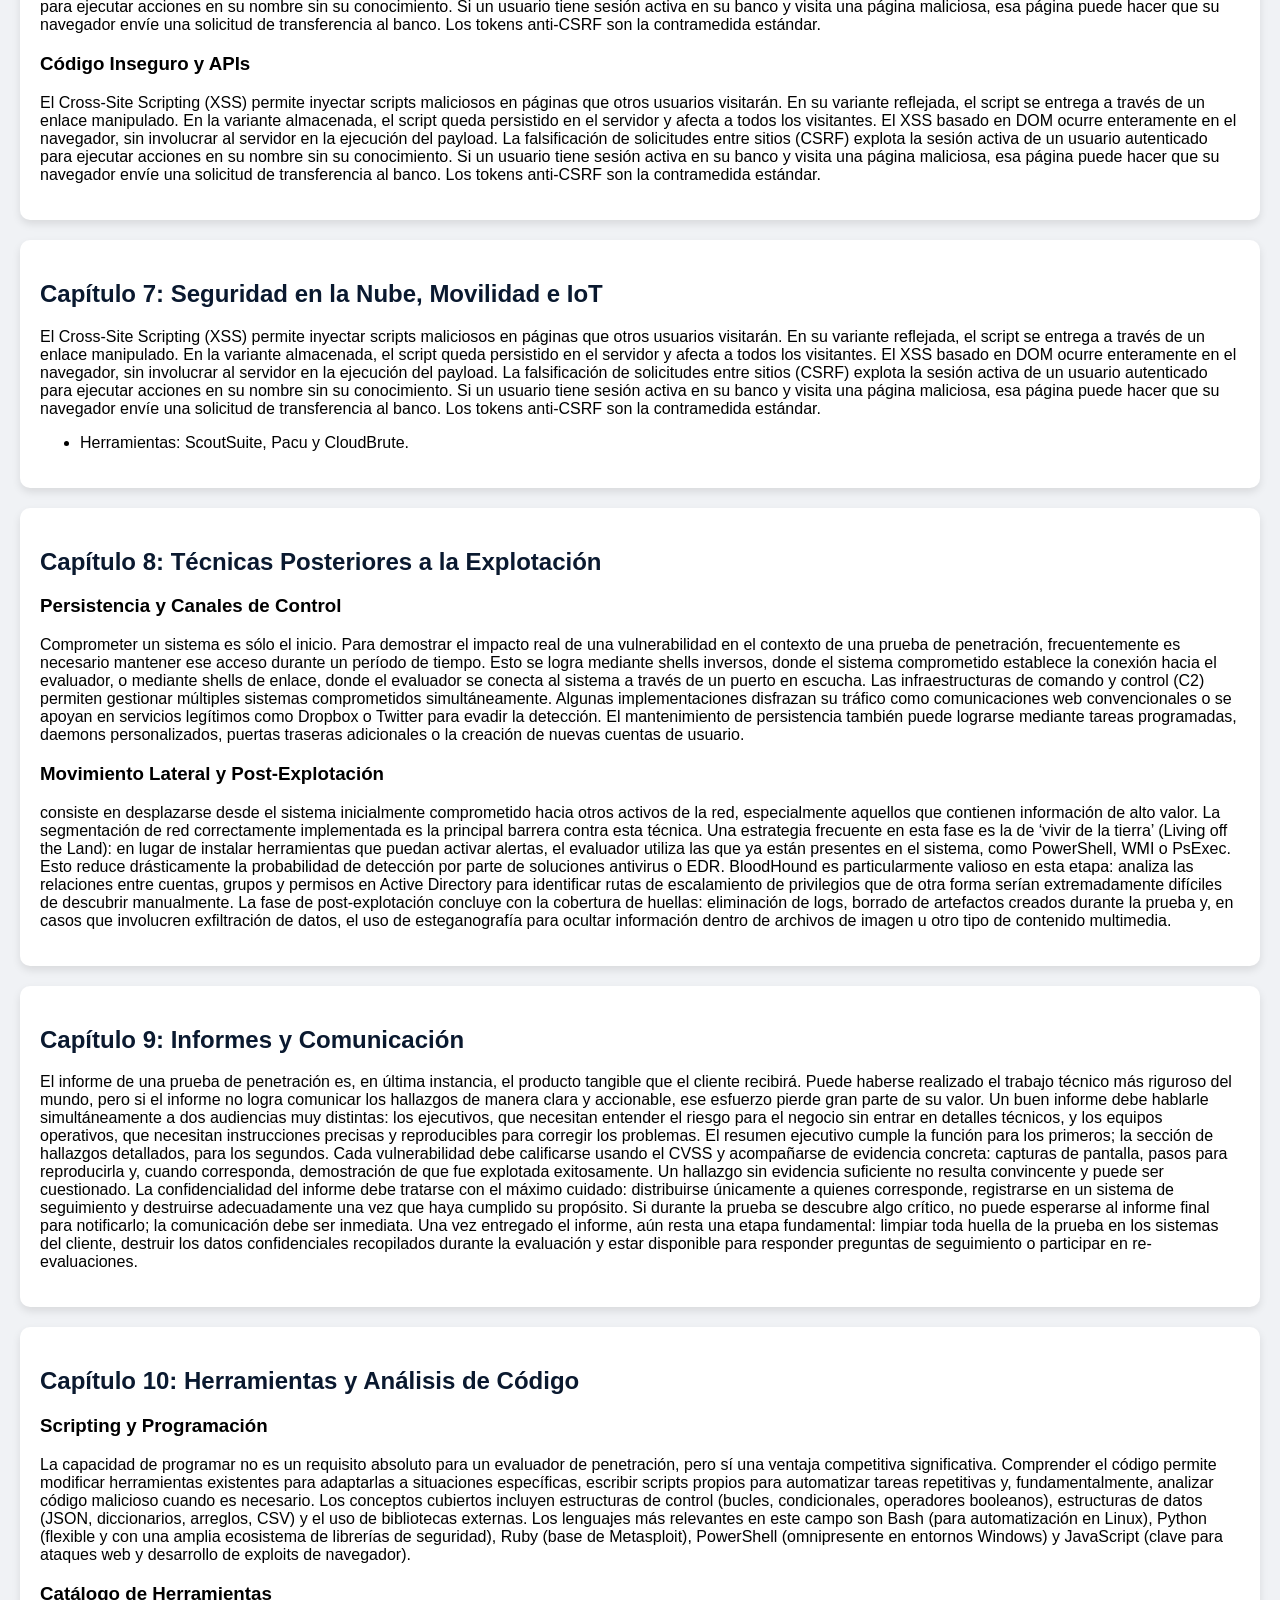
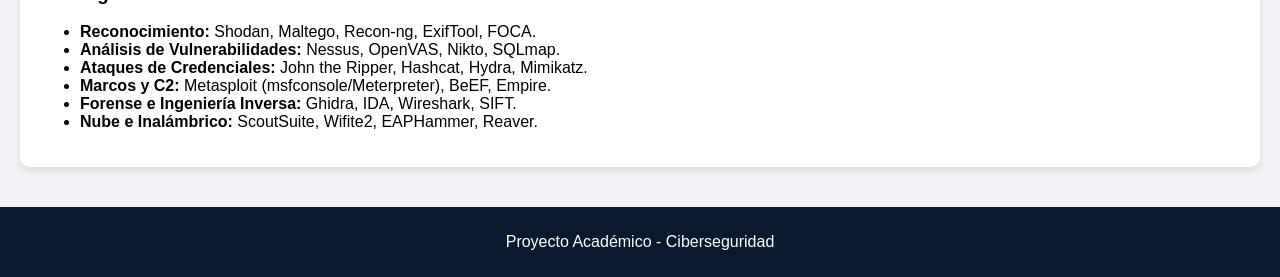
<file: resumen modulos/index.html>
<!DOCTYPE html>
<html lang="es">
<head>
    <meta charset="UTF-8">
    <title>Resumen</title>
    <link rel="stylesheet" href="styles.css">
</head>
<body>

<header>
    <h1>Resumen</h1>
    <p>hacking etico</p>
</header>

<nav>
    <a href="#cap3">Cap. 3</a>
    <a href="#cap4">Cap. 4</a>
    <a href="#cap5">Cap. 5</a>
    <a href="#cap6">Cap. 6</a>
    <a href="#cap7">Cap. 7</a>
    <a href="#cap8">Cap. 8</a>
    <a href="#cap9">Cap. 9</a>
    <a href="#cap10">Cap. 10</a>
</nav>

<main>

<section id="cap3" class="card">
    <h2>Capítulo 3: Recopilación de Información e Identificación de Vulnerabilidades</h2>

    <h3>Reconocimiento Pasivo</h3>
    <p>Todo proceso de evaluación de seguridad comienza mucho antes de ejecutar cualquier herramienta. La fase de reconocimiento es, en esencia, la etapa en que el evaluador aprende a conocer su objetivo: quién es, cómo opera y qué ha dejado expuesto sin darse cuenta.
Esta etapa puede abordarse de dos maneras. El reconocimiento activo implica interactuar directamente con los sistemas del objetivo, lo cual puede generar registros y alertas. El reconocimiento pasivo, en cambio, consiste en obtener información desde fuentes públicas sin que el objetivo tenga ninguna indicación de que está siendo estudiado.
Entre las técnicas pasivas más utilizadas se encuentran las consultas DNS mediante herramientas como nslookup, dig y DNSRecon; las búsquedas Whois para identificar los responsables administrativos y técnicos de un dominio; y el análisis de certificados SSL a través de sitios como crt.sh para descubrir subdominios que podrían no estar visibles de otra forma.
Un aspecto que suele subestimarse es la inteligencia de fuentes abiertas (OSINT) proveniente de redes sociales y ofertas de empleo. Un atacante con paciencia puede reconstruir gran parte de la arquitectura tecnológica de una empresa simplemente leyendo los perfiles públicos de sus empleados o las descripciones de puestos que publican. Las imágenes también representan un vector de exposición: los metadatos EXIF embebidos en fotografias pueden revelar coordenadas GPS, el modelo del dispositivo con que fueron tomadas o la versión del sistema operativo del equipo que las editó.
Otras técnicas incluyen el Google Hacking, que consiste en usar operadores avanzados de búsqueda para localizar información sensible indexada públicamente; la Wayback Machine, que permite revisar versiones históricas de sitios web; y la inspección de repositorios de código público como GitHub, donde en ocasiones los desarrolladores suben credenciales, claves de API o configuraciones internas sin advertirlo.
Para automatizar este proceso, herramientas como Recon-ng —un marco modular que consulta decenas de fuentes simultáneamente— y Shodan —que indexa dispositivos conectados a Internet, incluyendo cámaras, routers y sistemas industriales expuestos— permiten obtener una visión amplia del objetivo en poco tiempo.
</p>

   
    <h3>Reconocimiento Activo y Escaneos con Nmap</h3>
    <p>Una vez que se cuenta con un mapa general del objetivo, el paso siguiente es interactuar con él de forma más directa. Nmap es la herramienta de referencia para esta etapa. Su versatilidad permite llevar a cabo distintos tipos de escaneo dependiendo del nivel de sigilo y profundidad que se requiera.
El escaneo SYN —conocido también como escaneo semi-abierto— es el más habitual por ser rápido y difícil de detectar. El escaneo TCP completo establece conexiones reales, lo cual genera más ruido en los registros. El escaneo UDP es necesario para identificar servicios como DNS o SNMP. El escaneo FIN, que emplea paquetes atípicos, resulta útil para eludir ciertos firewalls.
Las plantillas de tiempo de Nmap, que van de -T0 a -T5, permiten controlar la agresividad del escaneo: T0 es extremadamente lento y sigiloso, mientras que T5 puede saturar la red. Esta configuración es importante porque un escaneo demasiado agresivo puede interrumpir servicios en producción y generar alertas inmediatas.
Más allá del descubrimiento de puertos, la enumeración es el proceso de extraer información detallada sobre lo que hay detrás de ellos. Mediante el Motor de Scripts de Nmap (NSE) es posible enumerar usuarios de Windows a través de SMB, listar grupos y recursos compartidos, e identificar versiones exactas de servicios.
Herramientas como enum4linux y enum4linux-ng complementan este proceso en entornos Samba y Windows. Scapy, por su parte, ofrece un nivel de control aún más granular, ya que permite construir paquetes personalizados desde cero mediante Python.
</p>
   

    <h3>Escaneo de Vulnerabilidades</h3>
    <p>Con la información recopilada, el siguiente paso es identificar qué vulnerabilidades existen en los sistemas del objetivo. Un escáner de vulnerabilidades automatiza este proceso en cuatro fases: descubrimiento de activos, sondeo de puertos y servicios, correlación de hallazgos con bases de datos de vulnerabilidades conocidas, y generación de un informe.
Los escaneos no autenticados ofrecen una perspectiva externa del sistema; los autenticados, que requieren credenciales válidas, permiten un análisis interno mucho más completo. Los escaneos furtivos intentan minimizar la huella generada, mientras que los de cumplimiento verifican la adherencia a normativas como HIPAA o PCI-DSS.
Un aspecto crítico en esta etapa es la validación de resultados. Entregar un informe cargado de falsos positivos es tan problemático como no encontrar vulnerabilidades reales: consume tiempo del equipo de respuesta y socava la confianza del cliente en los resultados.
</p>


    <h3>Investigación de Vulnerabilidades</h3>
    <p>Cuando un escáner reporta una vulnerabilidad, eso es solo el punto de partida. Para evaluar correctamente su impacto y urgencia, es necesario recurrir a fuentes especializadas como US-CERT, el CERT de Carnegie Mellon, NIST y su Marco de Ciberseguridad, JPCERT, y las listas CVE y CWE mantenidas por MITRE.
El CVSS (Sistema Común de Puntuación de Vulnerabilidades) asigna a cada vulnerabilidad una puntuación de 0 a 10 en función de métricas base, temporales y ambientales. Esta puntuación es fundamental para que los equipos de seguridad prioricen las correcciones de manera informáda y eficiente.
</p>

</section>

<section id="cap4" class="card">
    <h2>Capítulo 4: Ataques de Ingeniería Social</h2>

    <h3>Pretextos y Suplantación</h3>
    <p>El principio fundamental de la ingeniería social es que las personas son, con frecuencia, el eslabón más vulnerable de cualquier cadena de seguridad. No importa cuán robusto sea el firewall ni cuántas capas de protección tenga la red: si un atacante logra engañar a un empleado para que entregue sus credenciales o abra un archivo malicioso, toda esa infraestructura pierde relevancia.
Los ataques de ingeniería social funcionan porque explotan comportamientos humanos naturales y predecibles: la tendencia a confiar en figuras de autoridad, el deseo de ser útil, la respuesta a la urgencia o el miedo a las consecuencias. El pretexto es la construcción de una identidad o historia falsa para ganarse la confianza de la víctima; la suplantación lleva eso un paso más allá al hacerse pasar por una persona o entidad específica.
El pharming, que consiste en manipular el DNS o el archivo de hosts de la víctima para redirigirla a un sitio malicioso visualmente idéntico al legítimo, es un ejemplo de cómo estos ataques pueden operar de forma completamente silenciosa.</p>
   

    <h3>Tipos de ataques</h3>
<p>El phishing sigue siendo el vector de ataque más extendido: correos electrónicos que imitan comunicaciones legítimas e incluyen enlaces o archivos adjuntos maliciosos. Su variante más peligrosa, el spear phishing, incorpora investigación previa sobre la víctima para personalizar el mensaje y hacerlo muchísimo más convincente. El whaling aplica la misma lógica pero apunta a ejecutivos de alto nivel, cuyas decisiones tienen un impacto directo y significativo en la organización.
El vishing utiliza llamadas telefónicas y el smishing mensajes de texto, ambos con el mismo propósito: obtener información sensible o inducir a la víctima a ejecutar una acción comprometedora. El abandono de USB es una técnica física con una tasa de éxito sorprendentemente alta: estudios reales han demostrado que una proporción considerable de personas conecta una memoria USB encontrada sin verificar su procedencia.
Los ataques de bebedero (Watering Hole) son más elaborados: el atacante identifica qué sitios web frecuenta su objetivo, compromete uno de ellos inyectando código malicioso, y espera. Es un ataque indirecto que puede pasar completamente desapercibido hasta que ya es demasiado tarde.
</p>

    <h3>Ataques físicos</h3>
<p>La seguridad física es una dimensión que muchas organizaciones descuidan en favor de las defensas digitales. El tailgating ocurre cuando alguien ingresa a una zona restringida siguiendo a una persona autorizada sin que ésta lo haya permitido conscientemente; el piggybacking es similar, pero con consentimiento (generalmente fruto de la cortesia).
El shoulder surfing puede parecer trivial, pero en entornos concurridos como aeropuertos o cafeterías permite capturar contraseñas, números de tarjeta u otra información confidencial con solo mirar la pantalla del dispositivo de alguien. La búsqueda en la basura (Dumpster Diving), aunque rudimentaria, sigue siendo una técnica válida: documentos desechados sin triturar pueden contener información de gran valor para un atacante.
Como contramedidas, se destacan los vestíbulos de control de acceso, los torniquetes, la vigilancia mediante cámaras y el uso de controles biométricos en zonas sensibles.</p>

    <h3>Métodos de influencia</h3>
  <p>La seguridad física es una dimensión que muchas organizaciones descuidan en favor de las defensas digitales. El tailgating ocurre cuando alguien ingresa a una zona restringida siguiendo a una persona autorizada sin que ésta lo haya permitido conscientemente; el piggybacking es similar, pero con consentimiento (generalmente fruto de la cortesia).
El shoulder surfing puede parecer trivial, pero en entornos concurridos como aeropuertos o cafeterías permite capturar contraseñas, números de tarjeta u otra información confidencial con solo mirar la pantalla del dispositivo de alguien. La búsqueda en la basura (Dumpster Diving), aunque rudimentaria, sigue siendo una técnica válida: documentos desechados sin triturar pueden contener información de gran valor para un atacante.
Como contramedidas, se destacan los vestíbulos de control de acceso, los torniquetes, la vigilancia mediante cámaras y el uso de controles biométricos en zonas sensibles.
</p>
</section>

<section id="cap5" class="card">
    <h2>Capítulo 5: Explotación de Redes Cableadas e Inalámbricas</h2>

    <h3>Ataques en redes cableadas</h3>
<p>La seguridad física es una dimensión que muchas organizaciones descuidan en favor de las defensas digitales. El tailgating ocurre cuando alguien ingresa a una zona restringida siguiendo a una persona autorizada sin que ésta lo haya permitido conscientemente; el piggybacking es similar, pero con consentimiento (generalmente fruto de la cortesia).
El shoulder surfing puede parecer trivial, pero en entornos concurridos como aeropuertos o cafeterías permite capturar contraseñas, números de tarjeta u otra información confidencial con solo mirar la pantalla del dispositivo de alguien. La búsqueda en la basura (Dumpster Diving), aunque rudimentaria, sigue siendo una técnica válida: documentos desechados sin triturar pueden contener información de gran valor para un atacante.
Como contramedidas, se destacan los vestíbulos de control de acceso, los torniquetes, la vigilancia mediante cámaras y el uso de controles biométricos en zonas sensibles.
</p>
 
    <h3>Ataques inalámbricos</h3>
    <ul>
    <p>Las redes Wi-Fi presentan un conjunto propio de vulnerabilidades que merecen tratamiento independiente. Los puntos de acceso no autorizados —dispositivos instalados sin autorización dentro de la red corporativa— pueden ofrecer al atacante una puerta trasera persistente.
El ataque de gemelo malvado (Evil Twin) consiste en crear una red inalámbrica con el mismo identificador (SSID) que la red legítima. Los dispositivos que se han conectado antes a esa red pueden asociarse automáticamente al punto de acceso malicioso. Los ataques de desautenticación amplifican esto: expulsan a los usuarios legítimos de su red y, cuando intentan reconectarse, el atacante captura el handshake de WPA para descifrar la contraseña fuera de línea.
El capítulo también aborda vulnerabilidades en WPA3 (incluyendo FragAttacks), ataques de fuerza bruta al PIN de WPS mediante herramientas como Reaver, ataques Bluetooth como Bluejacking y Bluesnarfing, y vulnerabilidades RFID que permiten clonar tarjetas de acceso físico mediante técnicas de amplificación de señal.
</p>
</section>

<section id="cap6" class="card">
    <h2>Capítulo 6: Explotación de Vulnerabilidades en Aplicaciones Web</h2>

    <h3>El Protocolo HTTP </h3>
<p>Toda evaluación de seguridad web parte de una comprensión sólida del protocolo HTTP. Su modelo de solicitud-respuesta sin estado, la estructura de las URLs, los métodos disponibles (GET, POST, PUT, DELETE), los códigos de respuesta y el mecanismo de gestión de sesiones mediante cookies y tokens son los cimientos sobre los que se construyen la mayoría de las vulnerabilidades web. Un identificador de sesión predecible, corto o expuesto en la URL es suficiente para que un atacante se haga pasar por un usuario legítimo sin necesidad de conocer su contraseña.</p>
    <h3>Vulnerabilidades de Inyección</h3>
    <p>La inyección SQL es probablemente la vulnerabilidad web más conocida y, a pesar de los años, sigue siendo devastadoramente común. Cuando una aplicación no valida correctamente la entrada del usuario, un atacante puede insertar instrucciones SQL que la base de datos ejecutará como si fueran legítimas. Las consecuencias van desde la lectura no autorizada de registros hasta la eliminación completa de tablas.
Existen distintas variantes de este ataque: la inyección en banda devuelve los resultados directamente en la respuesta de la aplicación; la inyección ciega o inferencial no muestra resultados directos, pero el comportamiento de la aplicación delata si la consulta fue válida; y la inyección fuera de banda exfiltra datos a través de canales alternativos como DNS o HTTP. La herramienta SQLmap automatiza la detección y explotación de estas vulnerabilidades.
La inyección de comandos es aún más grave: permite ejecutar órdenes directamente en el sistema operativo del servidor. La inyección LDAP afecta a aplicaciones que delegan la autenticación en directorios como Active Directory, permitiendo eludir controles de acceso o revelar información del directorio.
</p>

    <h3>Autenticación y Autorización</h3>
    <p>Las vulnerabilidades de autenticación abarcan desde el secuestro de sesión mediante tokens predecibles hasta la fuerza bruta de contraseñas con herramientas como Hashcat, John the Ripper o RainbowCrack. Las credenciales predeterminadas que los administradores nunca cambiaron siguen siendo una de las causas más frecuentes de compromiso inicial.
En el plano de la autorización, las Referencias Directas Inseguras a Objetos (IDOR) son especialmente prevalentes: ocurren cuando la aplicación usa directamente la entrada del usuario para acceder a recursos sin verificar si tiene permiso para hacerlo. Cambiar un identificador numérico en la URL y acceder a los datos de otro usuario es el ejemplo clásico, y sigue apareciendo con frecuencia en auditorías reales.
</p>

    <h3>XSS y CSRF</h3>
   <p>El Cross-Site Scripting (XSS) permite inyectar scripts maliciosos en páginas que otros usuarios visitarán. En su variante reflejada, el script se entrega a través de un enlace manipulado. En la variante almacenada, el script queda persistido en el servidor y afecta a todos los visitantes. El XSS basado en DOM ocurre enteramente en el navegador, sin involucrar al servidor en la ejecución del payload.
La falsificación de solicitudes entre sitios (CSRF) explota la sesión activa de un usuario autenticado para ejecutar acciones en su nombre sin su conocimiento. Si un usuario tiene sesión activa en su banco y visita una página maliciosa, esa página puede hacer que su navegador envíe una solicitud de transferencia al banco. Los tokens anti-CSRF son la contramedida estándar.</p>

    <h3>Código Inseguro y APIs</h3>
    <p>El Cross-Site Scripting (XSS) permite inyectar scripts maliciosos en páginas que otros usuarios visitarán. En su variante reflejada, el script se entrega a través de un enlace manipulado. En la variante almacenada, el script queda persistido en el servidor y afecta a todos los visitantes. El XSS basado en DOM ocurre enteramente en el navegador, sin involucrar al servidor en la ejecución del payload.
La falsificación de solicitudes entre sitios (CSRF) explota la sesión activa de un usuario autenticado para ejecutar acciones en su nombre sin su conocimiento. Si un usuario tiene sesión activa en su banco y visita una página maliciosa, esa página puede hacer que su navegador envíe una solicitud de transferencia al banco. Los tokens anti-CSRF son la contramedida estándar.
</p>
</section>

<section id="cap7" class="card">
    <h2>Capítulo 7: Seguridad en la Nube, Movilidad e IoT</h2>
    <p>El Cross-Site Scripting (XSS) permite inyectar scripts maliciosos en páginas que otros usuarios visitarán. En su variante reflejada, el script se entrega a través de un enlace manipulado. En la variante almacenada, el script queda persistido en el servidor y afecta a todos los visitantes. El XSS basado en DOM ocurre enteramente en el navegador, sin involucrar al servidor en la ejecución del payload.
La falsificación de solicitudes entre sitios (CSRF) explota la sesión activa de un usuario autenticado para ejecutar acciones en su nombre sin su conocimiento. Si un usuario tiene sesión activa en su banco y visita una página maliciosa, esa página puede hacer que su navegador envíe una solicitud de transferencia al banco. Los tokens anti-CSRF son la contramedida estándar.
</p>
    <ul>
        <li>Herramientas: ScoutSuite, Pacu y CloudBrute.</li>
    </ul>
</section>

<section id="cap8" class="card">
    <h2>Capítulo 8: Técnicas Posteriores a la Explotación</h2>

    <h3>Persistencia y Canales de Control</h3>
    <p>Comprometer un sistema es sólo el inicio. Para demostrar el impacto real de una vulnerabilidad en el contexto de una prueba de penetración, frecuentemente es necesario mantener ese acceso durante un período de tiempo. Esto se logra mediante shells inversos, donde el sistema comprometido establece la conexión hacia el evaluador, o mediante shells de enlace, donde el evaluador se conecta al sistema a través de un puerto en escucha.
Las infraestructuras de comando y control (C2) permiten gestionar múltiples sistemas comprometidos simultáneamente. Algunas implementaciones disfrazan su tráfico como comunicaciones web convencionales o se apoyan en servicios legítimos como Dropbox o Twitter para evadir la detección. El mantenimiento de persistencia también puede lograrse mediante tareas programadas, daemons personalizados, puertas traseras adicionales o la creación de nuevas cuentas de usuario.
</p>
    <h3>Movimiento Lateral y Post-Explotación</h3>
    <p>consiste en desplazarse desde el sistema inicialmente comprometido hacia otros activos de la red, especialmente aquellos que contienen información de alto valor. La segmentación de red correctamente implementada es la principal barrera contra esta técnica.
Una estrategia frecuente en esta fase es la de ‘vivir de la tierra’ (Living off the Land): en lugar de instalar herramientas que puedan activar alertas, el evaluador utiliza las que ya están presentes en el sistema, como PowerShell, WMI o PsExec. Esto reduce drásticamente la probabilidad de detección por parte de soluciones antivirus o EDR.
BloodHound es particularmente valioso en esta etapa: analiza las relaciones entre cuentas, grupos y permisos en Active Directory para identificar rutas de escalamiento de privilegios que de otra forma serían extremadamente difíciles de descubrir manualmente. La fase de post-explotación concluye con la cobertura de huellas: eliminación de logs, borrado de artefactos creados durante la prueba y, en casos que involucren exfiltración de datos, el uso de esteganografía para ocultar información dentro de archivos de imagen u otro tipo de contenido multimedia.
</p>
</section>

<section id="cap9" class="card">
    <h2>Capítulo 9: Informes y Comunicación</h2>
    <p>El informe de una prueba de penetración es, en última instancia, el producto tangible que el cliente recibirá. Puede haberse realizado el trabajo técnico más riguroso del mundo, pero si el informe no logra comunicar los hallazgos de manera clara y accionable, ese esfuerzo pierde gran parte de su valor.
Un buen informe debe hablarle simultáneamente a dos audiencias muy distintas: los ejecutivos, que necesitan entender el riesgo para el negocio sin entrar en detalles técnicos, y los equipos operativos, que necesitan instrucciones precisas y reproducibles para corregir los problemas. El resumen ejecutivo cumple la función para los primeros; la sección de hallazgos detallados, para los segundos.
Cada vulnerabilidad debe calificarse usando el CVSS y acompañarse de evidencia concreta: capturas de pantalla, pasos para reproducirla y, cuando corresponda, demostración de que fue explotada exitosamente. Un hallazgo sin evidencia suficiente no resulta convincente y puede ser cuestionado.
La confidencialidad del informe debe tratarse con el máximo cuidado: distribuirse únicamente a quienes corresponde, registrarse en un sistema de seguimiento y destruirse adecuadamente una vez que haya cumplido su propósito. Si durante la prueba se descubre algo crítico, no puede esperarse al informe final para notificarlo; la comunicación debe ser inmediata.
Una vez entregado el informe, aún resta una etapa fundamental: limpiar toda huella de la prueba en los sistemas del cliente, destruir los datos confidenciales recopilados durante la evaluación y estar disponible para responder preguntas de seguimiento o participar en re-evaluaciones.
</p>
</section>

<section id="cap10" class="card">
    <h2>Capítulo 10: Herramientas y Análisis de Código</h2>

    <h3>Scripting y Programación</h3>
    <p>La capacidad de programar no es un requisito absoluto para un evaluador de penetración, pero sí una ventaja competitiva significativa. Comprender el código permite modificar herramientas existentes para adaptarlas a situaciones específicas, escribir scripts propios para automatizar tareas repetitivas y, fundamentalmente, analizar código malicioso cuando es necesario.
Los conceptos cubiertos incluyen estructuras de control (bucles, condicionales, operadores booleanos), estructuras de datos (JSON, diccionarios, arreglos, CSV) y el uso de bibliotecas externas. Los lenguajes más relevantes en este campo son Bash (para automatización en Linux), Python (flexible y con una amplia ecosistema de librerías de seguridad), Ruby (base de Metasploit), PowerShell (omnipresente en entornos Windows) y JavaScript (clave para ataques web y desarrollo de exploits de navegador).
</p>
    <h3>Catálogo de Herramientas</h3>
    <ul>
        <li><strong>Reconocimiento:</strong> Shodan, Maltego, Recon-ng, ExifTool, FOCA.</li>
        <li><strong>Análisis de Vulnerabilidades:</strong> Nessus, OpenVAS, Nikto, SQLmap.</li>
        <li><strong>Ataques de Credenciales:</strong> John the Ripper, Hashcat, Hydra, Mimikatz.</li>
        <li><strong>Marcos y C2:</strong> Metasploit (msfconsole/Meterpreter), BeEF, Empire.</li>
        <li><strong>Forense e Ingeniería Inversa:</strong> Ghidra, IDA, Wireshark, SIFT.</li>
        <li><strong>Nube e Inalámbrico:</strong> ScoutSuite, Wifite2, EAPHammer, Reaver.</li>
    </ul>
</section>

</main>

<footer>
    <p>Proyecto Académico - Ciberseguridad</p>
</footer>

</body>
</html>
</file>
<file: styles.css>
body {
    font-family: Arial, sans-serif;
    margin: 0;
    background: #f0f2f5;
}

header {
    background: #0a192f;
    color: white;
    text-align: center;
    padding: 20px;

    width: 100%;
}

nav {
    background: #172a45;
    padding: 10px;

    text-align: center;
}

nav a {
    color: white;
    margin: 10px;
    text-decoration: none;
    font-weight: bold;
}

nav a:hover {
    color: #64ffda;
}

main {
    padding: 20px;
}

.card {
    background: white;
    padding: 20px;
    margin-bottom: 20px;
    border-radius: 10px;
    box-shadow: 0 4px 8px rgba(0,0,0,0.1);
}

h2 {
    color: #0a192f;
}

footer {
    background: #0a192f;
    color: white;
    text-align: center;
    padding: 10px;
}
</file>
<file: resumen modulos/styles.css>
body {
    font-family: Arial, sans-serif;
    margin: 0;
    background: #f0f2f5;
}

header {
    background: #0a192f;
    color: white;
    text-align: center;
    padding: 20px;

    width: 100%;
}

nav {
    background: #172a45;
    padding: 10px;

    text-align: center;
}

nav a {
    color: white;
    margin: 10px;
    text-decoration: none;
    font-weight: bold;
}

nav a:hover {
    color: #64ffda;
}

main {
    padding: 20px;
}

.card {
    background: white;
    padding: 20px;
    margin-bottom: 20px;
    border-radius: 10px;
    box-shadow: 0 4px 8px rgba(0,0,0,0.1);
}

h2 {
    color: #0a192f;
}

footer {
    background: #0a192f;
    color: white;
    text-align: center;
    padding: 10px;
}
</file>
